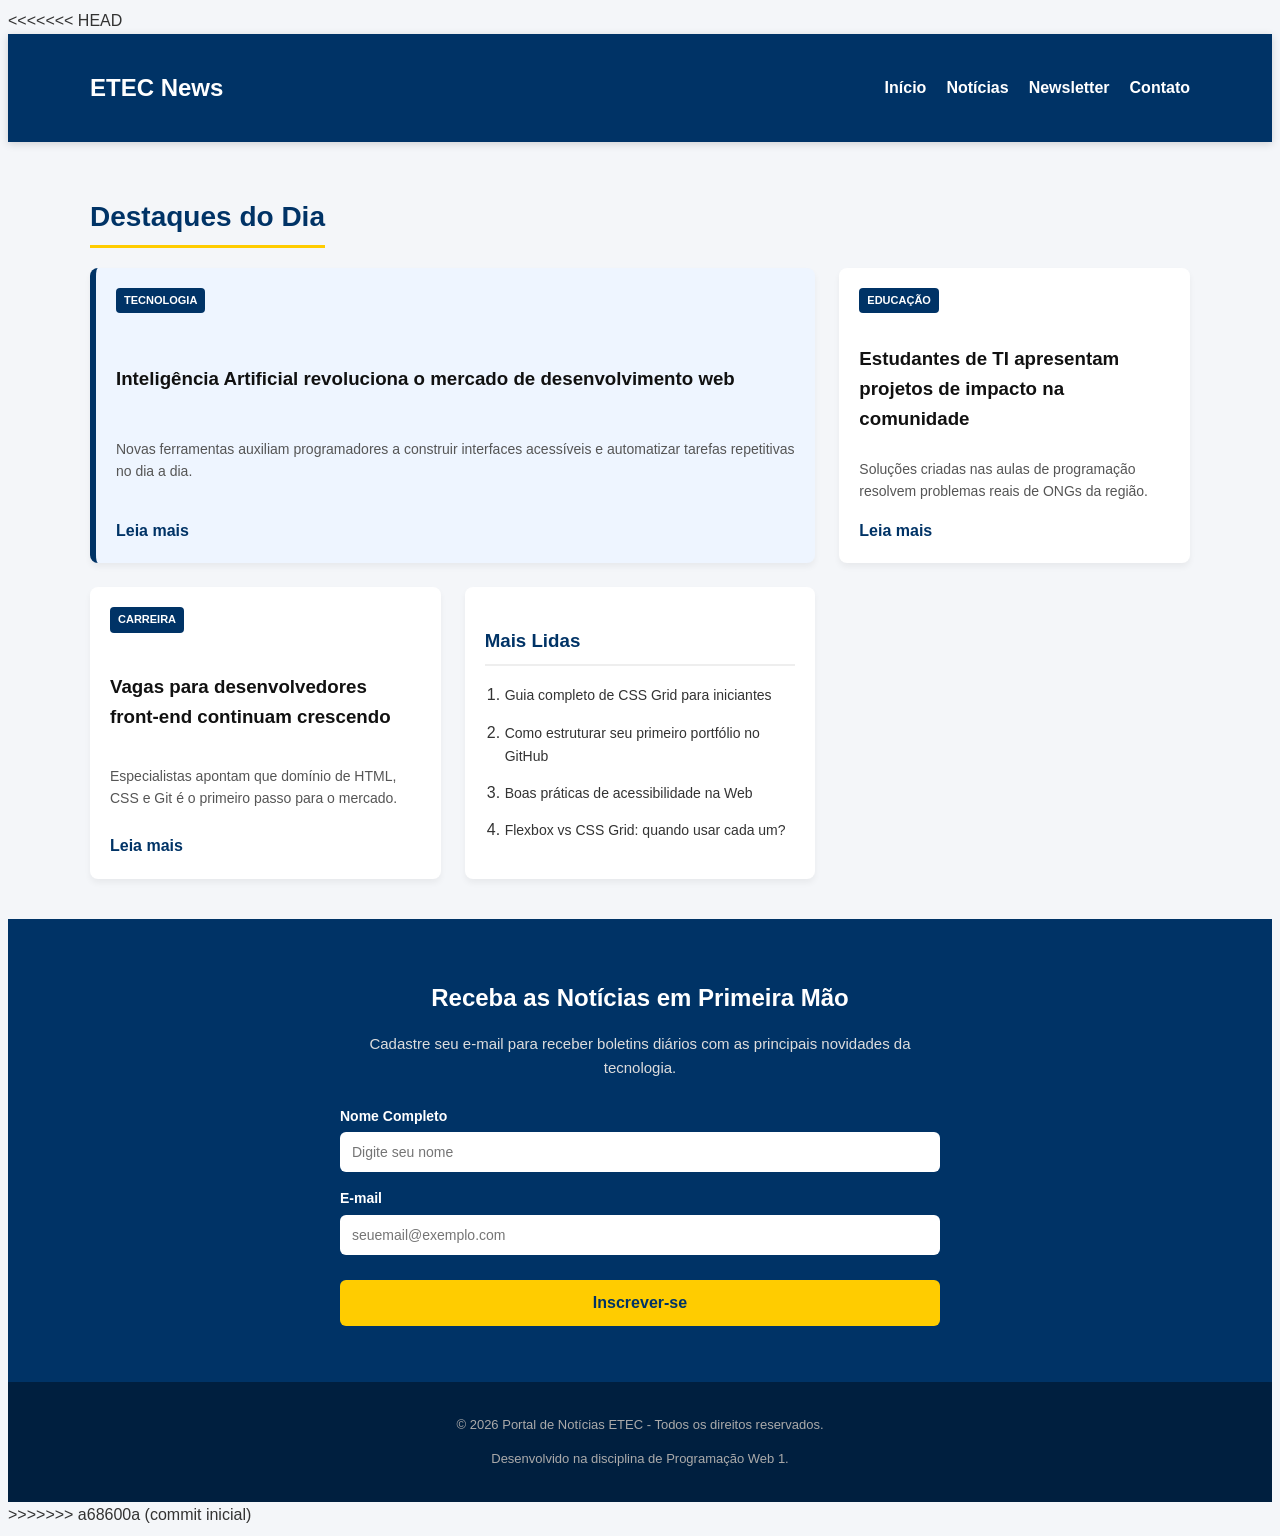
<file: index.html>
<<<<<<< HEAD
<!DOCTYPE html>
<html lang="pt-BR">
<head>
  <meta charset="UTF-8">
  <meta name="viewport" content="width=device-width, initial-scale=1.0">
  <title>Portal de Notícias ETEC</title>
  <link rel="stylesheet" href="style.css">
</head>
<body>

  <!-- Cabeçalho com Menu Flexbox e Hamburguer Responsivo -->
  <header class="topo-site">
    <nav class="menu-principal">
      <h1 class="logo">ETEC News</h1>

      <!-- Controle do Menu Hambúrguer (CSS puro) -->
      <input type="checkbox" id="menu-toggle" class="menu-toggle">
      <label for="menu-toggle" class="menu-icon" aria-label="Abrir Menu">
        <span></span>
        <span></span>
        <span></span>
      </label>

      <ul class="links-menu">
        <li><a href="#inicio">Início</a></li>
        <li><a href="#noticias">Notícias</a></li>
        <li><a href="#newsletter">Newsletter</a></li>
        <li><a href="#contato">Contato</a></li>
      </ul>
    </nav>
  </header>

  <!-- Conteúdo Principal com CSS Grid -->
  <main class="container-principal" id="noticias">
    <h2 class="titulo-secao">Destaques do Dia</h2>

    <div class="grade-portal">
      <!-- Notícia em Destaque Principal -->
      <article class="card-noticia destaque-principal">
        <span class="tag-categoria">Tecnologia</span>
        <h3>Inteligência Artificial revoluciona o mercado de desenvolvimento web</h3>
        <p>Novas ferramentas auxiliam programadores a construir interfaces acessíveis e automatizar tarefas repetitivas no dia a dia.</p>
        <a href="#" class="btn-leia-mais">Leia mais</a>
      </article>

      <!-- Notícias Secundárias -->
      <article class="card-noticia">
        <span class="tag-categoria">Educação</span>
        <h3>Estudantes de TI apresentam projetos de impacto na comunidade</h3>
        <p>Soluções criadas nas aulas de programação resolvem problemas reais de ONGs da região.</p>
        <a href="#" class="btn-leia-mais">Leia mais</a>
      </article>

      <article class="card-noticia">
        <span class="tag-categoria">Carreira</span>
        <h3>Vagas para desenvolvedores front-end continuam crescendo</h3>
        <p>Especialistas apontam que domínio de HTML, CSS e Git é o primeiro passo para o mercado.</p>
        <a href="#" class="btn-leia-mais">Leia mais</a>
      </article>

      <!-- Barra Lateral -->
      <aside class="barra-lateral">
        <h3>Mais Lidas</h3>
        <ol class="lista-populares">
          <li><a href="#">Guia completo de CSS Grid para iniciantes</a></li>
          <li><a href="#">Como estruturar seu primeiro portfólio no GitHub</a></li>
          <li><a href="#">Boas práticas de acessibilidade na Web</a></li>
          <li><a href="#">Flexbox vs CSS Grid: quando usar cada um?</a></li>
        </ol>
      </aside>
    </div>
  </main>

  <!-- Seção de Formulário (Newsletter) -->
  <section class="secao-newsletter" id="newsletter">
    <div class="container-newsletter">
      <h2>Receba as Notícias em Primeira Mão</h2>
      <p>Cadastre seu e-mail para receber boletins diários com as principais novidades da tecnologia.</p>

      <form class="form-newsletter">
        <div class="campo-grupo">
          <label for="nome">Nome Completo</label>
          <input type="text" id="nome" name="nome" placeholder="Digite seu nome" required>
        </div>

        <div class="campo-grupo">
          <label for="email">E-mail</label>
          <input type="email" id="email" name="email" placeholder="seuemail@exemplo.com" required>
        </div>

        <button type="submit" class="btn-enviar">Inscrever-se</button>
      </form>
    </div>
  </section>

  <!-- Rodapé Semântico -->
  <footer class="rodape-site" id="contato">
    <p>&copy; 2026 Portal de Notícias ETEC - Todos os direitos reservados.</p>
    <p>Desenvolvido na disciplina de Programação Web 1.</p>
  </footer>

</body>
>>>>>>> a68600a (commit inicial)
</html>
</file>
<file: style.css>
<<<<<<< HEAD
/* Reset e Estilos Gerais */
* {
  box-sizing: border-box;
  margin: 0;
  padding: 0;
}

body {
  font-family: 'Segoe UI', Tahoma, Geneva, Verdana, sans-serif;
  background-color: #f4f6f9;
  color: #333333;
  line-height: 1.6;
}

/* Header e Menu Responsivo (Flexbox) */
.topo-site {
  background-color: #003366;
  position: sticky;
  top: 0;
  z-index: 100;
  box-shadow: 0 2px 8px rgba(0, 0, 0, 0.15);
}

.menu-principal {
  max-width: 1100px;
  margin: 0 auto;
  display: flex;
  justify-content: space-between;
  align-items: center;
  padding: 15px 20px;
}

.logo {
  color: #ffffff;
  font-size: 24px;
}

.links-menu {
  display: flex;
  list-style: none;
  gap: 20px;
}

.links-menu a {
  color: #ffffff;
  text-decoration: none;
  font-weight: 600;
  transition: color 0.3s;
}

.links-menu a:hover {
  color: #ffcc00;
}

/* Menu Hambúrguer (Oculto no Desktop) */
.menu-toggle {
  display: none;
}

.menu-icon {
  display: none;
  flex-direction: column;
  gap: 5px;
  cursor: pointer;
}

.menu-icon span {
  width: 28px;
  height: 3px;
  background-color: #ffffff;
  border-radius: 2px;
  transition: 0.3s;
}

/* Layout Principal (CSS Grid) */
.container-principal {
  max-width: 1100px;
  margin: 30px auto;
  padding: 0 20px;
}

.titulo-secao {
  font-size: 28px;
  margin-bottom: 20px;
  color: #003366;
  border-bottom: 3px solid #ffcc00;
  display: inline-block;
  padding-bottom: 5px;
}

.grade-portal {
  display: grid;
  grid-template-columns: repeat(3, 1fr);
  gap: 24px;
}

/* Cards de Notícia */
.card-noticia {
  background-color: #ffffff;
  border-radius: 8px;
  padding: 20px;
  box-shadow: 0 4px 6px rgba(0, 0, 0, 0.05);
  display: flex;
  flex-direction: column;
  justify-content: space-between;
}

.destaque-principal {
  grid-column: span 2;
  background-color: #eef5ff;
  border-left: 6px solid #003366;
}

.tag-categoria {
  align-self: flex-start;
  background-color: #003366;
  color: #ffffff;
  font-size: 11px;
  text-transform: uppercase;
  font-weight: bold;
  padding: 4px 8px;
  border-radius: 4px;
  margin-bottom: 12px;
}

.card-noticia h3 {
  margin-bottom: 10px;
  color: #111111;
}

.card-noticia p {
  color: #555555;
  margin-bottom: 15px;
  font-size: 14px;
}

.btn-leia-mais {
  display: inline-block;
  color: #003366;
  font-weight: bold;
  text-decoration: none;
}

.btn-leia-mais:hover {
  text-decoration: underline;
}

/* Barra Lateral */
.barra-lateral {
  background-color: #ffffff;
  border-radius: 8px;
  padding: 20px;
  box-shadow: 0 4px 6px rgba(0, 0, 0, 0.05);
}

.barra-lateral h3 {
  color: #003366;
  margin-bottom: 15px;
  border-bottom: 2px solid #eeeeee;
  padding-bottom: 8px;
}

.lista-populares {
  padding-left: 20px;
}

.lista-populares li {
  margin-bottom: 12px;
}

.lista-populares a {
  color: #333333;
  text-decoration: none;
  font-size: 14px;
}

.lista-populares a:hover {
  color: #003366;
  font-weight: bold;
}

/* Seção de Formulário Newsletter */
.secao-newsletter {
  background-color: #003366;
  color: #ffffff;
  padding: 40px 20px;
  margin-top: 40px;
}

.container-newsletter {
  max-width: 600px;
  margin: 0 auto;
  text-align: center;
}

.container-newsletter h2 {
  margin-bottom: 10px;
}

.container-newsletter p {
  margin-bottom: 25px;
  color: #dddddd;
  font-size: 15px;
}

.form-newsletter {
  display: flex;
  flex-direction: column;
  gap: 15px;
  text-align: left;
}

.campo-grupo {
  display: flex;
  flex-direction: column;
  gap: 5px;
}

.campo-grupo label {
  font-size: 14px;
  font-weight: 600;
}

.campo-grupo input {
  padding: 12px;
  border: none;
  border-radius: 6px;
  font-size: 14px;
}

.btn-enviar {
  background-color: #ffcc00;
  color: #003366;
  border: none;
  padding: 14px;
  font-weight: bold;
  font-size: 16px;
  border-radius: 6px;
  cursor: pointer;
  transition: background-color 0.3s;
  margin-top: 10px;
}

.btn-enviar:hover {
  background-color: #e6b800;
}

/* Rodapé */
.rodape-site {
  background-color: #001f3f;
  color: #aaaaaa;
  text-align: center;
  padding: 20px;
  font-size: 13px;
}

/* Responsividade (Telas Pequenas / Mobile) */
@media (max-width: 768px) {
  .menu-icon {
    display: flex;
  }

  .links-menu {
    display: none;
    position: absolute;
    top: 60px;
    left: 0;
    width: 100%;
    background-color: #002244;
    flex-direction: column;
    padding: 20px;
    box-shadow: 0 4px 8px rgba(0, 0, 0, 0.2);
  }

  /* Exibe os links quando a checkbox do menu estiver marcada */
  .menu-toggle:checked ~ .links-menu {
    display: flex;
  }

  .grade-portal {
    grid-template-columns: 1fr;
  }

  .destaque-principal {
    grid-column: span 1;
  }
=======
/* Reset e Estilos Gerais */
* {
  box-sizing: border-box;
  margin: 0;
  padding: 0;
}

body {
  font-family: 'Segoe UI', Tahoma, Geneva, Verdana, sans-serif;
  background-color: #f4f6f9;
  color: #333333;
  line-height: 1.6;
}

/* Header e Menu Responsivo (Flexbox) */
.topo-site {
  background-color: #003366;
  position: sticky;
  top: 0;
  z-index: 100;
  box-shadow: 0 2px 8px rgba(0, 0, 0, 0.15);
}

.menu-principal {
  max-width: 1100px;
  margin: 0 auto;
  display: flex;
  justify-content: space-between;
  align-items: center;
  padding: 15px 20px;
}

.logo {
  color: #ffffff;
  font-size: 24px;
}

.links-menu {
  display: flex;
  list-style: none;
  gap: 20px;
}

.links-menu a {
  color: #ffffff;
  text-decoration: none;
  font-weight: 600;
  transition: color 0.3s;
}

.links-menu a:hover {
  color: #ffcc00;
}

/* Menu Hambúrguer (Oculto no Desktop) */
.menu-toggle {
  display: none;
}

.menu-icon {
  display: none;
  flex-direction: column;
  gap: 5px;
  cursor: pointer;
}

.menu-icon span {
  width: 28px;
  height: 3px;
  background-color: #ffffff;
  border-radius: 2px;
  transition: 0.3s;
}

/* Layout Principal (CSS Grid) */
.container-principal {
  max-width: 1100px;
  margin: 30px auto;
  padding: 0 20px;
}

.titulo-secao {
  font-size: 28px;
  margin-bottom: 20px;
  color: #003366;
  border-bottom: 3px solid #ffcc00;
  display: inline-block;
  padding-bottom: 5px;
}

.grade-portal {
  display: grid;
  grid-template-columns: repeat(3, 1fr);
  gap: 24px;
}

/* Cards de Notícia */
.card-noticia {
  background-color: #ffffff;
  border-radius: 8px;
  padding: 20px;
  box-shadow: 0 4px 6px rgba(0, 0, 0, 0.05);
  display: flex;
  flex-direction: column;
  justify-content: space-between;
}

.destaque-principal {
  grid-column: span 2;
  background-color: #eef5ff;
  border-left: 6px solid #003366;
}

.tag-categoria {
  align-self: flex-start;
  background-color: #003366;
  color: #ffffff;
  font-size: 11px;
  text-transform: uppercase;
  font-weight: bold;
  padding: 4px 8px;
  border-radius: 4px;
  margin-bottom: 12px;
}

.card-noticia h3 {
  margin-bottom: 10px;
  color: #111111;
}

.card-noticia p {
  color: #555555;
  margin-bottom: 15px;
  font-size: 14px;
}

.btn-leia-mais {
  display: inline-block;
  color: #003366;
  font-weight: bold;
  text-decoration: none;
}

.btn-leia-mais:hover {
  text-decoration: underline;
}

/* Barra Lateral */
.barra-lateral {
  background-color: #ffffff;
  border-radius: 8px;
  padding: 20px;
  box-shadow: 0 4px 6px rgba(0, 0, 0, 0.05);
}

.barra-lateral h3 {
  color: #003366;
  margin-bottom: 15px;
  border-bottom: 2px solid #eeeeee;
  padding-bottom: 8px;
}

.lista-populares {
  padding-left: 20px;
}

.lista-populares li {
  margin-bottom: 12px;
}

.lista-populares a {
  color: #333333;
  text-decoration: none;
  font-size: 14px;
}

.lista-populares a:hover {
  color: #003366;
  font-weight: bold;
}

/* Seção de Formulário Newsletter */
.secao-newsletter {
  background-color: #003366;
  color: #ffffff;
  padding: 40px 20px;
  margin-top: 40px;
}

.container-newsletter {
  max-width: 600px;
  margin: 0 auto;
  text-align: center;
}

.container-newsletter h2 {
  margin-bottom: 10px;
}

.container-newsletter p {
  margin-bottom: 25px;
  color: #dddddd;
  font-size: 15px;
}

.form-newsletter {
  display: flex;
  flex-direction: column;
  gap: 15px;
  text-align: left;
}

.campo-grupo {
  display: flex;
  flex-direction: column;
  gap: 5px;
}

.campo-grupo label {
  font-size: 14px;
  font-weight: 600;
}

.campo-grupo input {
  padding: 12px;
  border: none;
  border-radius: 6px;
  font-size: 14px;
}

.btn-enviar {
  background-color: #ffcc00;
  color: #003366;
  border: none;
  padding: 14px;
  font-weight: bold;
  font-size: 16px;
  border-radius: 6px;
  cursor: pointer;
  transition: background-color 0.3s;
  margin-top: 10px;
}

.btn-enviar:hover {
  background-color: #e6b800;
}

/* Rodapé */
.rodape-site {
  background-color: #001f3f;
  color: #aaaaaa;
  text-align: center;
  padding: 20px;
  font-size: 13px;
}

/* Responsividade (Telas Pequenas / Mobile) */
@media (max-width: 768px) {
  .menu-icon {
    display: flex;
  }

  .links-menu {
    display: none;
    position: absolute;
    top: 60px;
    left: 0;
    width: 100%;
    background-color: #002244;
    flex-direction: column;
    padding: 20px;
    box-shadow: 0 4px 8px rgba(0, 0, 0, 0.2);
  }

  /* Exibe os links quando a checkbox do menu estiver marcada */
  .menu-toggle:checked ~ .links-menu {
    display: flex;
  }

  .grade-portal {
    grid-template-columns: 1fr;
  }

  .destaque-principal {
    grid-column: span 1;
  }
>>>>>>> a68600a (commit inicial)
}
</file>
